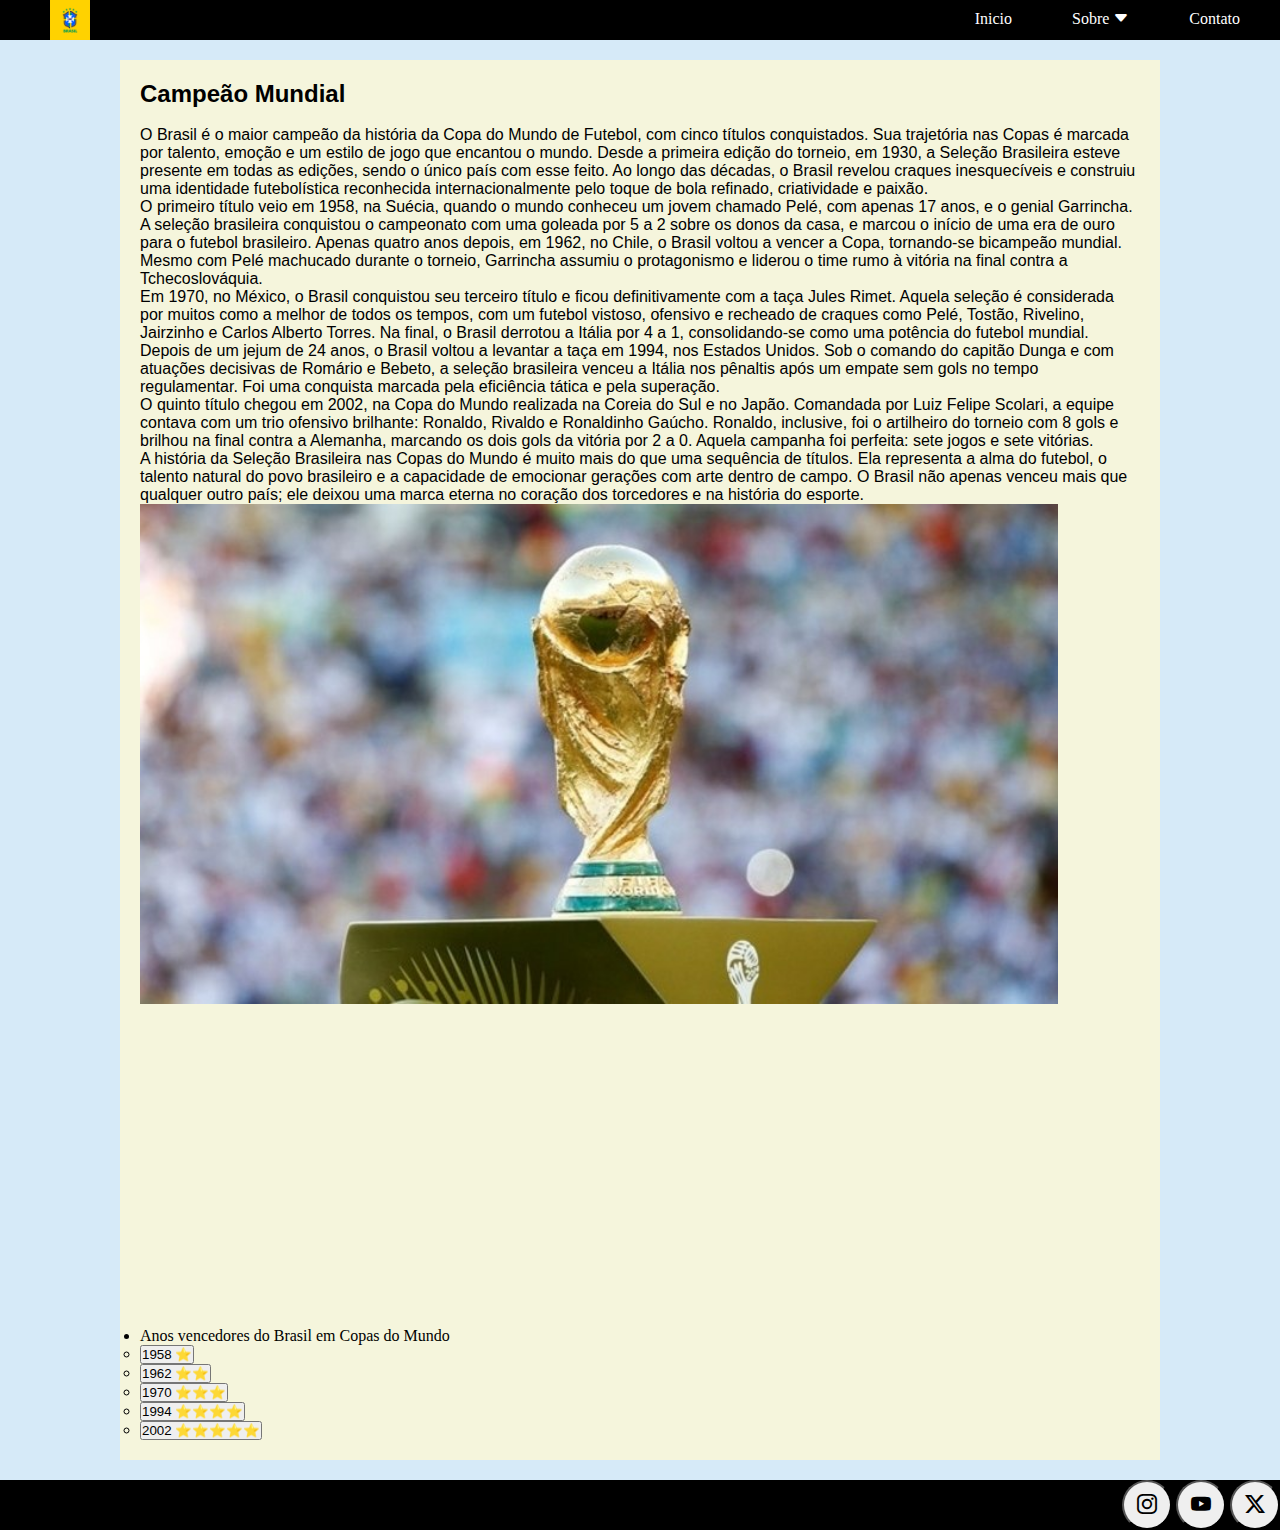
<file: index.html>
<!DOCTYPE html>
<html lang="pt-br">
<head>
    <link rel="icon" type="image/x-icon" href="imagem/asasas.png">
    <link rel="stylesheet" href="https://cdn.jsdelivr.net/npm/bootstrap-icons@1.11.3/font/bootstrap-icons.min.css">
    <link rel="stylesheet" type="text/css" href="css/style.css">
    <meta charset="UTF-8">
    <meta name="viewport" content="width=device-width, initial-scale=1.0">
    <title>Campeão Mundial</title>
</head>
<body>
        
    <div class="header">
        <div class="logo"><img src="imagem/asasas.png"></div>
        <nav>
            <ul>
                <li class="item1"><a href="index.html">Inicio</a></li>
                <li class="dropdown"><a href="#">Sobre <i class="bi bi-caret-down-fill"></i></a>
                    <div class="dropdown-content"> 
                        <ol>
                        <a href="1958.html">1958</a>
                        <a href="1962.html">1962</a>
                        <a href="1970.html">1970</a>
                        <a href="1994.html">1994</a>
                        <a href="2002.html">2002</a>
                        </ol>
                    </div>
                </li>
                <li><a href="contato.html">Contato</a></li>
            </ul>
        </nav>
    </div>
    <div class="centro">
        <h2>
            Campeão Mundial
        </h2>
        <br>
        <p>O Brasil é o maior campeão da história da Copa do Mundo de Futebol, com cinco títulos conquistados. Sua trajetória nas Copas é marcada por talento, emoção e um estilo de jogo que encantou o mundo. Desde a primeira edição do torneio, em 1930, a Seleção Brasileira esteve presente em todas as edições, sendo o único país com esse feito. Ao longo das décadas, o Brasil revelou craques inesquecíveis e construiu uma identidade futebolística reconhecida internacionalmente pelo toque de bola refinado, criatividade e paixão.</p>

    <p>O primeiro título veio em 1958, na Suécia, quando o mundo conheceu um jovem chamado Pelé, com apenas 17 anos, e o genial Garrincha. A seleção brasileira conquistou o campeonato com uma goleada por 5 a 2 sobre os donos da casa, e marcou o início de uma era de ouro para o futebol brasileiro. Apenas quatro anos depois, em 1962, no Chile, o Brasil voltou a vencer a Copa, tornando-se bicampeão mundial. Mesmo com Pelé machucado durante o torneio, Garrincha assumiu o protagonismo e liderou o time rumo à vitória na final contra a Tchecoslováquia.</p>

    <p>Em 1970, no México, o Brasil conquistou seu terceiro título e ficou definitivamente com a taça Jules Rimet. Aquela seleção é considerada por muitos como a melhor de todos os tempos, com um futebol vistoso, ofensivo e recheado de craques como Pelé, Tostão, Rivelino, Jairzinho e Carlos Alberto Torres. Na final, o Brasil derrotou a Itália por 4 a 1, consolidando-se como uma potência do futebol mundial.</p>

    <p>Depois de um jejum de 24 anos, o Brasil voltou a levantar a taça em 1994, nos Estados Unidos. Sob o comando do capitão Dunga e com atuações decisivas de Romário e Bebeto, a seleção brasileira venceu a Itália nos pênaltis após um empate sem gols no tempo regulamentar. Foi uma conquista marcada pela eficiência tática e pela superação.</p>

    <p>O quinto título chegou em 2002, na Copa do Mundo realizada na Coreia do Sul e no Japão. Comandada por Luiz Felipe Scolari, a equipe contava com um trio ofensivo brilhante: Ronaldo, Rivaldo e Ronaldinho Gaúcho. Ronaldo, inclusive, foi o artilheiro do torneio com 8 gols e brilhou na final contra a Alemanha, marcando os dois gols da vitória por 2 a 0. Aquela campanha foi perfeita: sete jogos e sete vitórias.</p>

    <p>A história da Seleção Brasileira nas Copas do Mundo é muito mais do que uma sequência de títulos. Ela representa a alma do futebol, o talento natural do povo brasileiro e a capacidade de emocionar gerações com arte dentro de campo. O Brasil não apenas venceu mais que qualquer outro país; ele deixou uma marca eterna no coração dos torcedores e na história do esporte.</p>
        <img src="imagem/taca-copa-do-mundo-fifa.jpeg">
        <br>
        <iframe width="560" height="315" src="https://www.youtube.com/embed/VplArlh1Htg?si=7HMsVqYyArNVvkl9" title="YouTube video player" frameborder="0" allow="accelerometer; autoplay; clipboard-write; encrypted-media; gyroscope; picture-in-picture; web-share" referrerpolicy="strict-origin-when-cross-origin" allowfullscreen></iframe>
        <ul class="anos-vencedores">
            <li>Anos vencedores do Brasil em Copas do Mundo
                <ul>
                    <li><a href="1958.html"><button>1958 ⭐</button></a></li>
                    <li><a href="1962.html"><button>1962 ⭐⭐</button></a></li>
                    <li><a href="1970.html"><button>1970 ⭐⭐⭐</button></a></li>
                    <li><a href="1994.html"><button>1994 ⭐⭐⭐⭐</button></a></li>
                    <li><a href="2002.html"><button>2002 ⭐⭐⭐⭐⭐</button></a></li>
                </ul>
            </li>
        </ul>
        
    </div>
    <footer>
        <div class="redes-sociais">
            <a href="https://www.instagram.com/cbf_futebol?utm_source=ig_web_button_share_sheet&igsh=ZDNlZDc0MzIxNw=="><button><i class="bi bi-instagram"></i></button></a>
            <a href="https://www.youtube.com/@CBF"><button><i class="bi bi-youtube"></i></button></a>
            <a href="https://x.com/CBF_Futebol"><button><i class="bi bi-twitter-x"></i></button></a>
        </div>
    </footer>
</body>
</html>
</file>
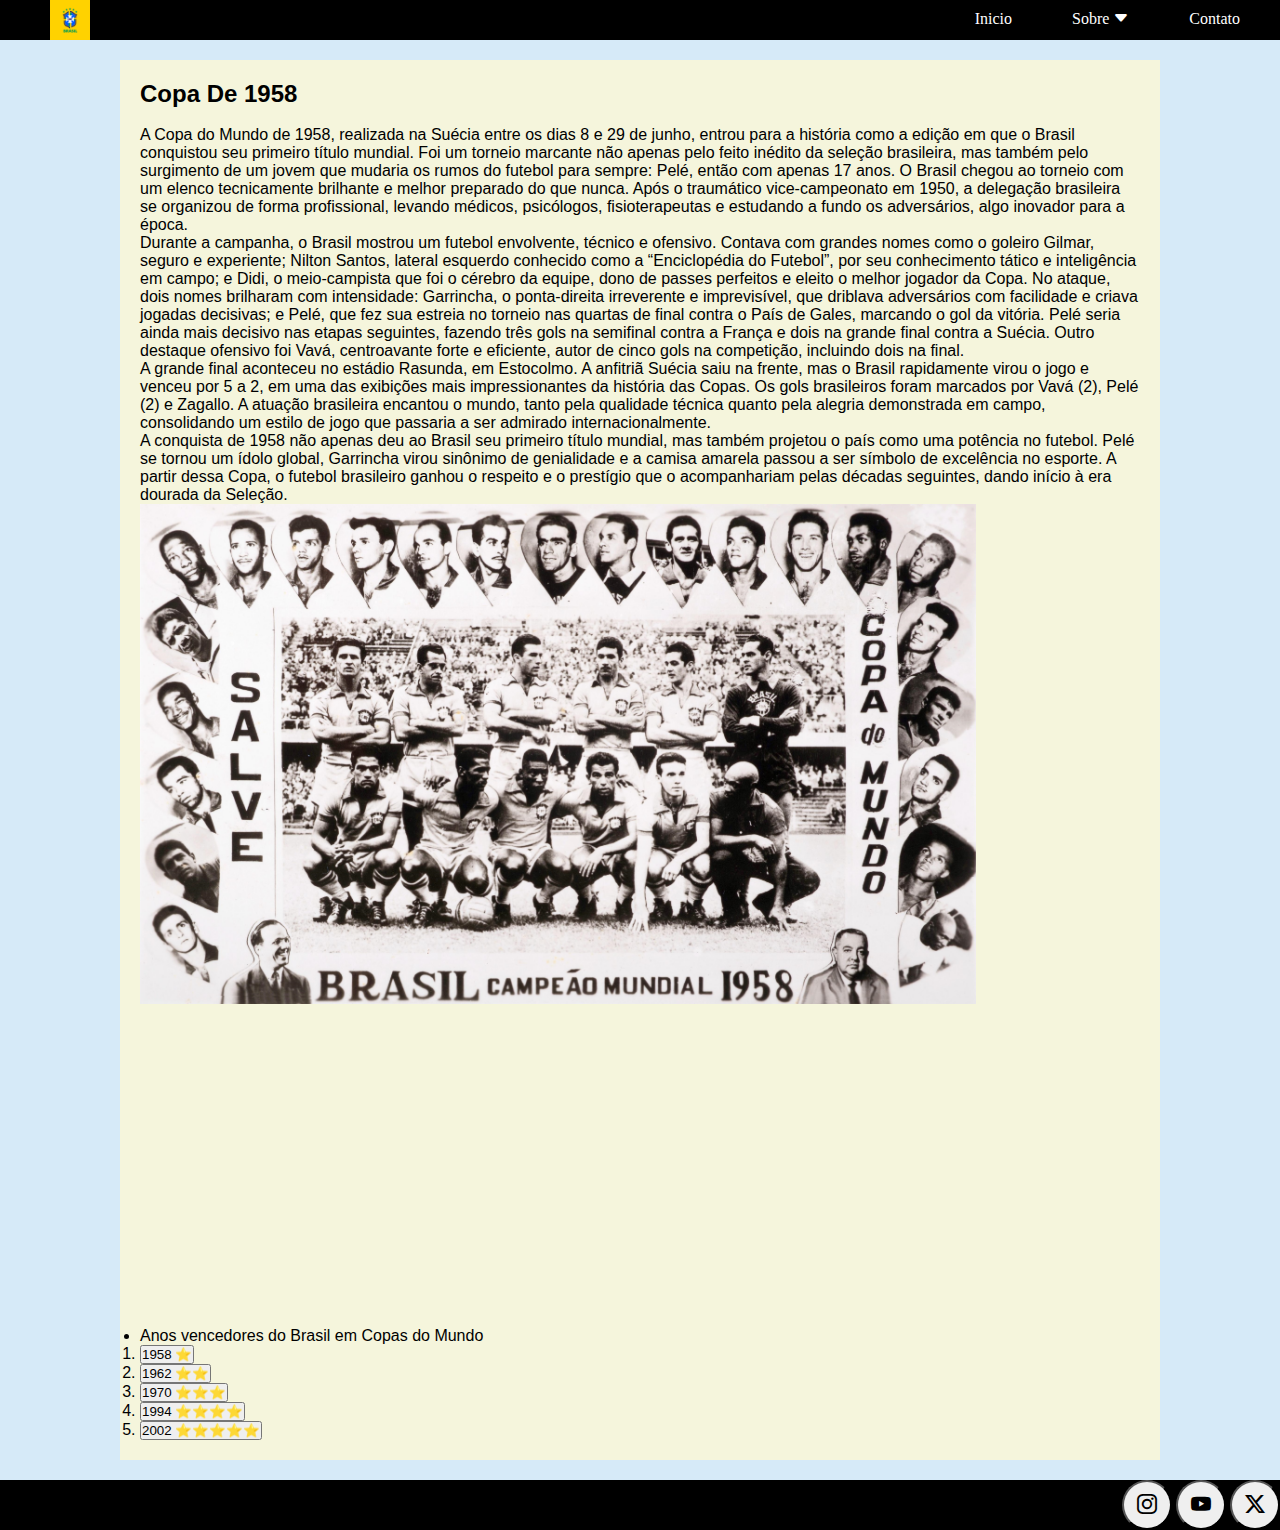
<file: 1958.html>
<!DOCTYPE html>
<html lang="pt-br">
<head>
    <link rel="icon" type="image/x-icon" href="imagem/asasas.png">
    <link rel="stylesheet" href="https://cdn.jsdelivr.net/npm/bootstrap-icons@1.11.3/font/bootstrap-icons.min.css">
    <link rel="stylesheet" type="text/css" href="css/style.css">
    <meta charset="UTF-8">
    <meta name="viewport" content="width=device-width, initial-scale=1.0">
    <title>Copa De 1958</title>
</head>
<body>
        
    <div class="header">
        <div class="logo"><img src="imagem/asasas.png"></div>
        <nav>
            <ul>
                <li class="item1"><a href="index.html">Inicio</a></li>
                <li class="dropdown"><a href="#">Sobre <i class="bi bi-caret-down-fill"></i></a>
                    <div class="dropdown-content"> 
                        <a href="1958.html">1958</a>
                        <a href="1962.html">1962</a>
                        <a href="1970.html">1970</a>
                        <a href="1994.html">1994</a>
                        <a href="2002.html">2002</a>

                    </div>
                </li>
                <li><a href="contato.html">Contato</a></li>
            </ul>
        </nav>
    </div>
    <div class="centro">
        <h2>
            Copa De 1958
        </h2>
        <br>
        <p>A Copa do Mundo de 1958, realizada na Suécia entre os dias 8 e 29 de junho, entrou para a história como a edição em que o Brasil conquistou seu primeiro título mundial. Foi um torneio marcante não apenas pelo feito inédito da seleção brasileira, mas também pelo surgimento de um jovem que mudaria os rumos do futebol para sempre: Pelé, então com apenas 17 anos. O Brasil chegou ao torneio com um elenco tecnicamente brilhante e melhor preparado do que nunca. Após o traumático vice-campeonato em 1950, a delegação brasileira se organizou de forma profissional, levando médicos, psicólogos, fisioterapeutas e estudando a fundo os adversários, algo inovador para a época.</p>

    <p>Durante a campanha, o Brasil mostrou um futebol envolvente, técnico e ofensivo. Contava com grandes nomes como o goleiro Gilmar, seguro e experiente; Nilton Santos, lateral esquerdo conhecido como a “Enciclopédia do Futebol”, por seu conhecimento tático e inteligência em campo; e Didi, o meio-campista que foi o cérebro da equipe, dono de passes perfeitos e eleito o melhor jogador da Copa. No ataque, dois nomes brilharam com intensidade: Garrincha, o ponta-direita irreverente e imprevisível, que driblava adversários com facilidade e criava jogadas decisivas; e Pelé, que fez sua estreia no torneio nas quartas de final contra o País de Gales, marcando o gol da vitória. Pelé seria ainda mais decisivo nas etapas seguintes, fazendo três gols na semifinal contra a França e dois na grande final contra a Suécia. Outro destaque ofensivo foi Vavá, centroavante forte e eficiente, autor de cinco gols na competição, incluindo dois na final.</p>

    <p>A grande final aconteceu no estádio Rasunda, em Estocolmo. A anfitriã Suécia saiu na frente, mas o Brasil rapidamente virou o jogo e venceu por 5 a 2, em uma das exibições mais impressionantes da história das Copas. Os gols brasileiros foram marcados por Vavá (2), Pelé (2) e Zagallo. A atuação brasileira encantou o mundo, tanto pela qualidade técnica quanto pela alegria demonstrada em campo, consolidando um estilo de jogo que passaria a ser admirado internacionalmente.</p>

    <p>A conquista de 1958 não apenas deu ao Brasil seu primeiro título mundial, mas também projetou o país como uma potência no futebol. Pelé se tornou um ídolo global, Garrincha virou sinônimo de genialidade e a camisa amarela passou a ser símbolo de excelência no esporte. A partir dessa Copa, o futebol brasileiro ganhou o respeito e o prestígio que o acompanhariam pelas décadas seguintes, dando início à era dourada da Seleção.</p>
        <img src="imagem/Werner_Haberkorn_-_Salve_Copa_do_Mundo_-_Brasil_Campeão_Mundial_1958,_Acervo_do_Museu_Paulista_da_USP_(cropped).jpg">
        <br>
        <iframe width="560" height="315" src="https://www.youtube.com/embed/1Qbjum2SSpY?si=NzWdflNWAMkEtih2" title="YouTube video player" frameborder="0" allow="accelerometer; autoplay; clipboard-write; encrypted-media; gyroscope; picture-in-picture; web-share" referrerpolicy="strict-origin-when-cross-origin" allowfullscreen></iframe>
       <ul>
            <li>Anos vencedores do Brasil em Copas do Mundo
                <ol>
                    <li><a href="1958.html"><button>1958 ⭐</button></a></li>
                    <li><a href="1962.html"><button>1962 ⭐⭐</button></a></li>
                    <li><a href="1970.html"><button>1970 ⭐⭐⭐</button></a></li>
                    <li><a href="1994.html"><button>1994 ⭐⭐⭐⭐</button></a></li>
                    <li><a href="2002.html"><button>2002 ⭐⭐⭐⭐⭐</button></a></li>
                </ol>
            </li>
        </ul>
        
    </div>
    <footer>
        <div class="redes-sociais">
            <a href="https://www.instagram.com/cbf_futebol?utm_source=ig_web_button_share_sheet&igsh=ZDNlZDc0MzIxNw=="><button><i class="bi bi-instagram"></i></button></a>
            <a href="https://www.youtube.com/@CBF"><button><i class="bi bi-youtube"></i></button></a>
            <a href="https://x.com/CBF_Futebol"><button><i class="bi bi-twitter-x"></i></button></a>
        </div>
    </footer>
</body>
</html>
</file>
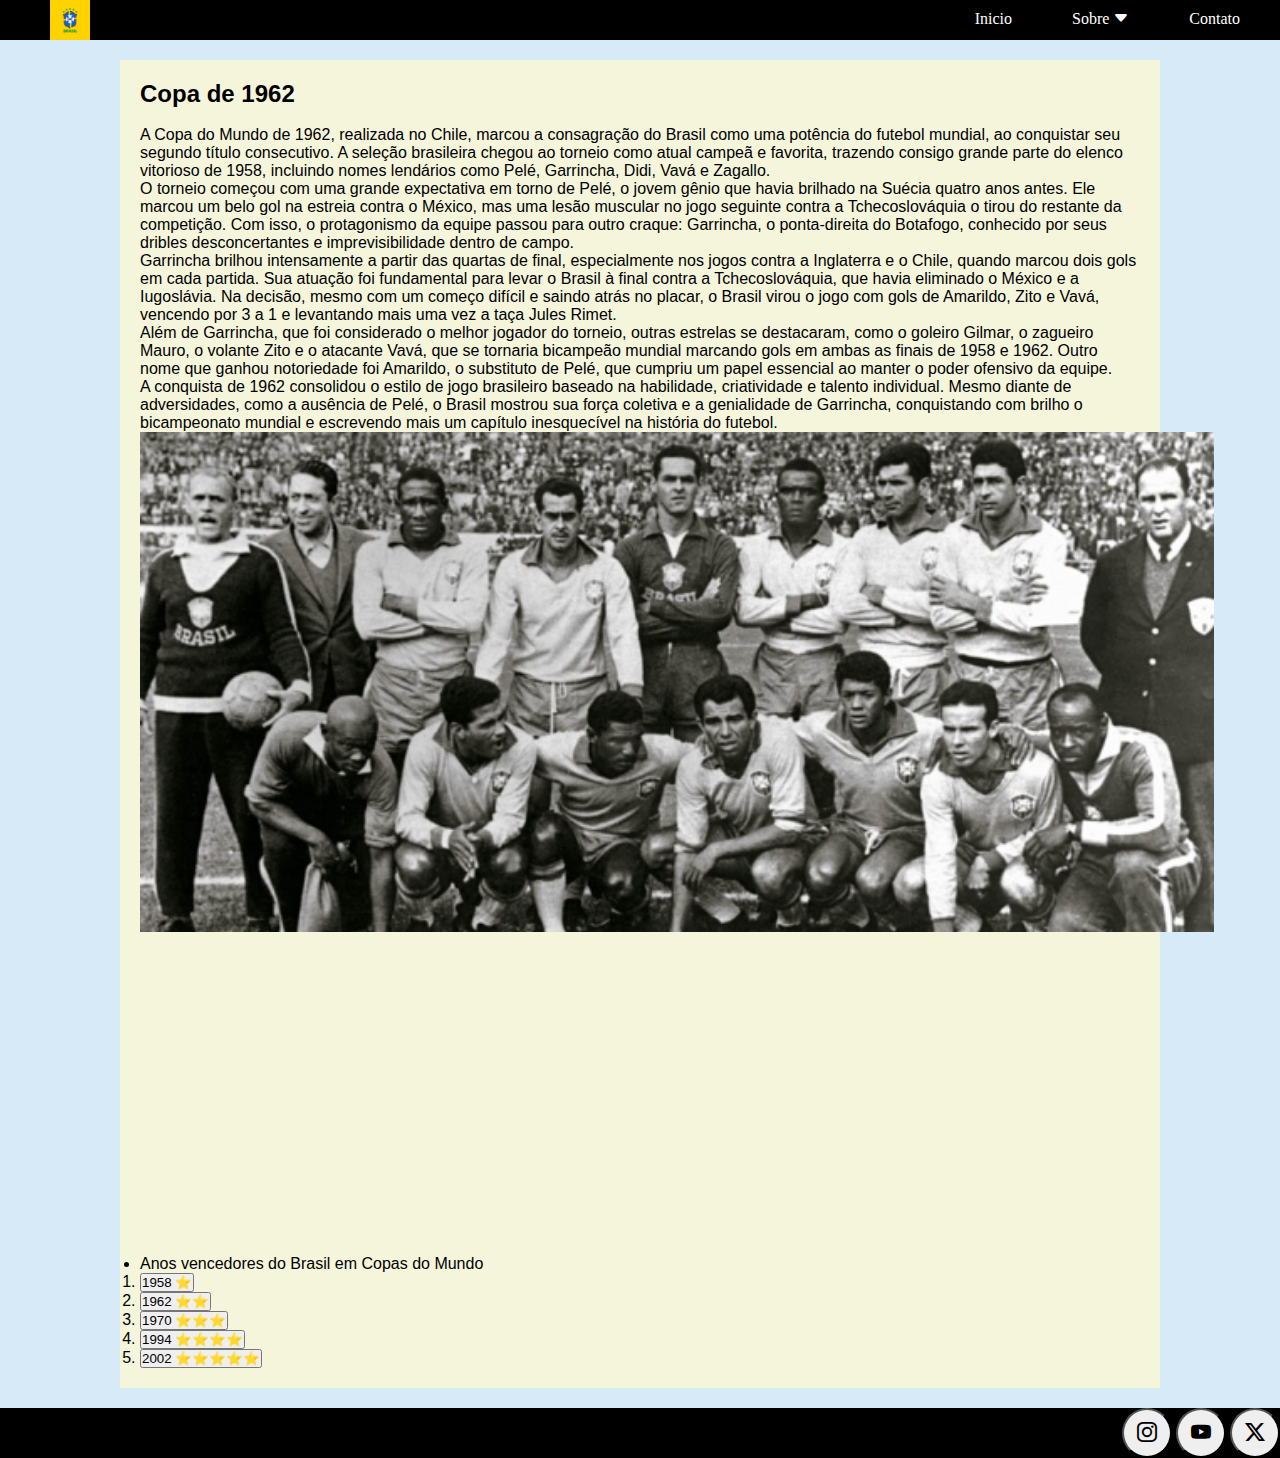
<file: 1962.html>
<!DOCTYPE html>
<html lang="pt-br">
<head>
    <link rel="icon" type="image/x-icon" href="imagem/asasas.png">
    <link rel="stylesheet" href="https://cdn.jsdelivr.net/npm/bootstrap-icons@1.11.3/font/bootstrap-icons.min.css">
    <link rel="stylesheet" type="text/css" href="css/style.css">
    <meta charset="UTF-8">
    <meta name="viewport" content="width=device-width, initial-scale=1.0">
    <title>Copa de 1962</title>
</head>
<body>
        
    <div class="header">
        <div class="logo"><img src="imagem/asasas.png"></div>
        <nav>
            <ul>
                <li class="item1"><a href="index.html">Inicio</a></li>
                <li class="dropdown"><a href="#">Sobre <i class="bi bi-caret-down-fill"></i></a>
                    <div class="dropdown-content"> 
                        <a href="1958.html">1958</a>
                        <a href="1962.html">1962</a>
                        <a href="1970.html">1970</a>
                        <a href="1994.html">1994</a>
                        <a href="2002.html">2002</a>

                    </div>
                </li>
                <li><a href="contato.html">Contato</a></li>
            </ul>
        </nav>
    </div>
    <div class="centro">
        <h2>
            Copa de 1962
        </h2>
        <br>
        <p>A Copa do Mundo de 1962, realizada no Chile, marcou a consagração do Brasil como uma potência do futebol mundial, ao conquistar seu segundo título consecutivo. A seleção brasileira chegou ao torneio como atual campeã e favorita, trazendo consigo grande parte do elenco vitorioso de 1958, incluindo nomes lendários como Pelé, Garrincha, Didi, Vavá e Zagallo.</p>

    <p>O torneio começou com uma grande expectativa em torno de Pelé, o jovem gênio que havia brilhado na Suécia quatro anos antes. Ele marcou um belo gol na estreia contra o México, mas uma lesão muscular no jogo seguinte contra a Tchecoslováquia o tirou do restante da competição. Com isso, o protagonismo da equipe passou para outro craque: Garrincha, o ponta-direita do Botafogo, conhecido por seus dribles desconcertantes e imprevisibilidade dentro de campo.</p>

    <p>Garrincha brilhou intensamente a partir das quartas de final, especialmente nos jogos contra a Inglaterra e o Chile, quando marcou dois gols em cada partida. Sua atuação foi fundamental para levar o Brasil à final contra a Tchecoslováquia, que havia eliminado o México e a Iugoslávia. Na decisão, mesmo com um começo difícil e saindo atrás no placar, o Brasil virou o jogo com gols de Amarildo, Zito e Vavá, vencendo por 3 a 1 e levantando mais uma vez a taça Jules Rimet.</p>

    <p>Além de Garrincha, que foi considerado o melhor jogador do torneio, outras estrelas se destacaram, como o goleiro Gilmar, o zagueiro Mauro, o volante Zito e o atacante Vavá, que se tornaria bicampeão mundial marcando gols em ambas as finais de 1958 e 1962. Outro nome que ganhou notoriedade foi Amarildo, o substituto de Pelé, que cumpriu um papel essencial ao manter o poder ofensivo da equipe.</p>

    <p>A conquista de 1962 consolidou o estilo de jogo brasileiro baseado na habilidade, criatividade e talento individual. Mesmo diante de adversidades, como a ausência de Pelé, o Brasil mostrou sua força coletiva e a genialidade de Garrincha, conquistando com brilho o bicampeonato mundial e escrevendo mais um capítulo inesquecível na história do futebol.</p>
        <img src="imagem/c_0.jpg">
        <br>
        <iframe width="560" height="315" src="https://www.youtube.com/embed/ufAyb9s8NG0?si=71aTa_UkblZuUNs5" title="YouTube video player" frameborder="0" allow="accelerometer; autoplay; clipboard-write; encrypted-media; gyroscope; picture-in-picture; web-share" referrerpolicy="strict-origin-when-cross-origin" allowfullscreen></iframe>
        <ul>
            <li>Anos vencedores do Brasil em Copas do Mundo
                <ol>
                   <li><a href="1958.html"><button>1958 ⭐</button></a></li>
                    <li><a href="1962.html"><button>1962 ⭐⭐</button></a></li>
                    <li><a href="1970.html"><button>1970 ⭐⭐⭐</button></a></li>
                    <li><a href="1994.html"><button>1994 ⭐⭐⭐⭐</button></a></li>
                    <li><a href="2002.html"><button>2002 ⭐⭐⭐⭐⭐</button></a></li>
                </ol>
            </li>
        </ul>
        
    </div>
    <footer>
        <div class="redes-sociais">
            <a href="https://www.instagram.com/cbf_futebol?utm_source=ig_web_button_share_sheet&igsh=ZDNlZDc0MzIxNw=="><button><i class="bi bi-instagram"></i></button></a>
            <a href="https://www.youtube.com/@CBF"><button><i class="bi bi-youtube"></i></button></a>
            <a href="https://x.com/CBF_Futebol"><button><i class="bi bi-twitter-x"></i></button></a>
        </div>
    </footer>
</body>
</html>
</file>
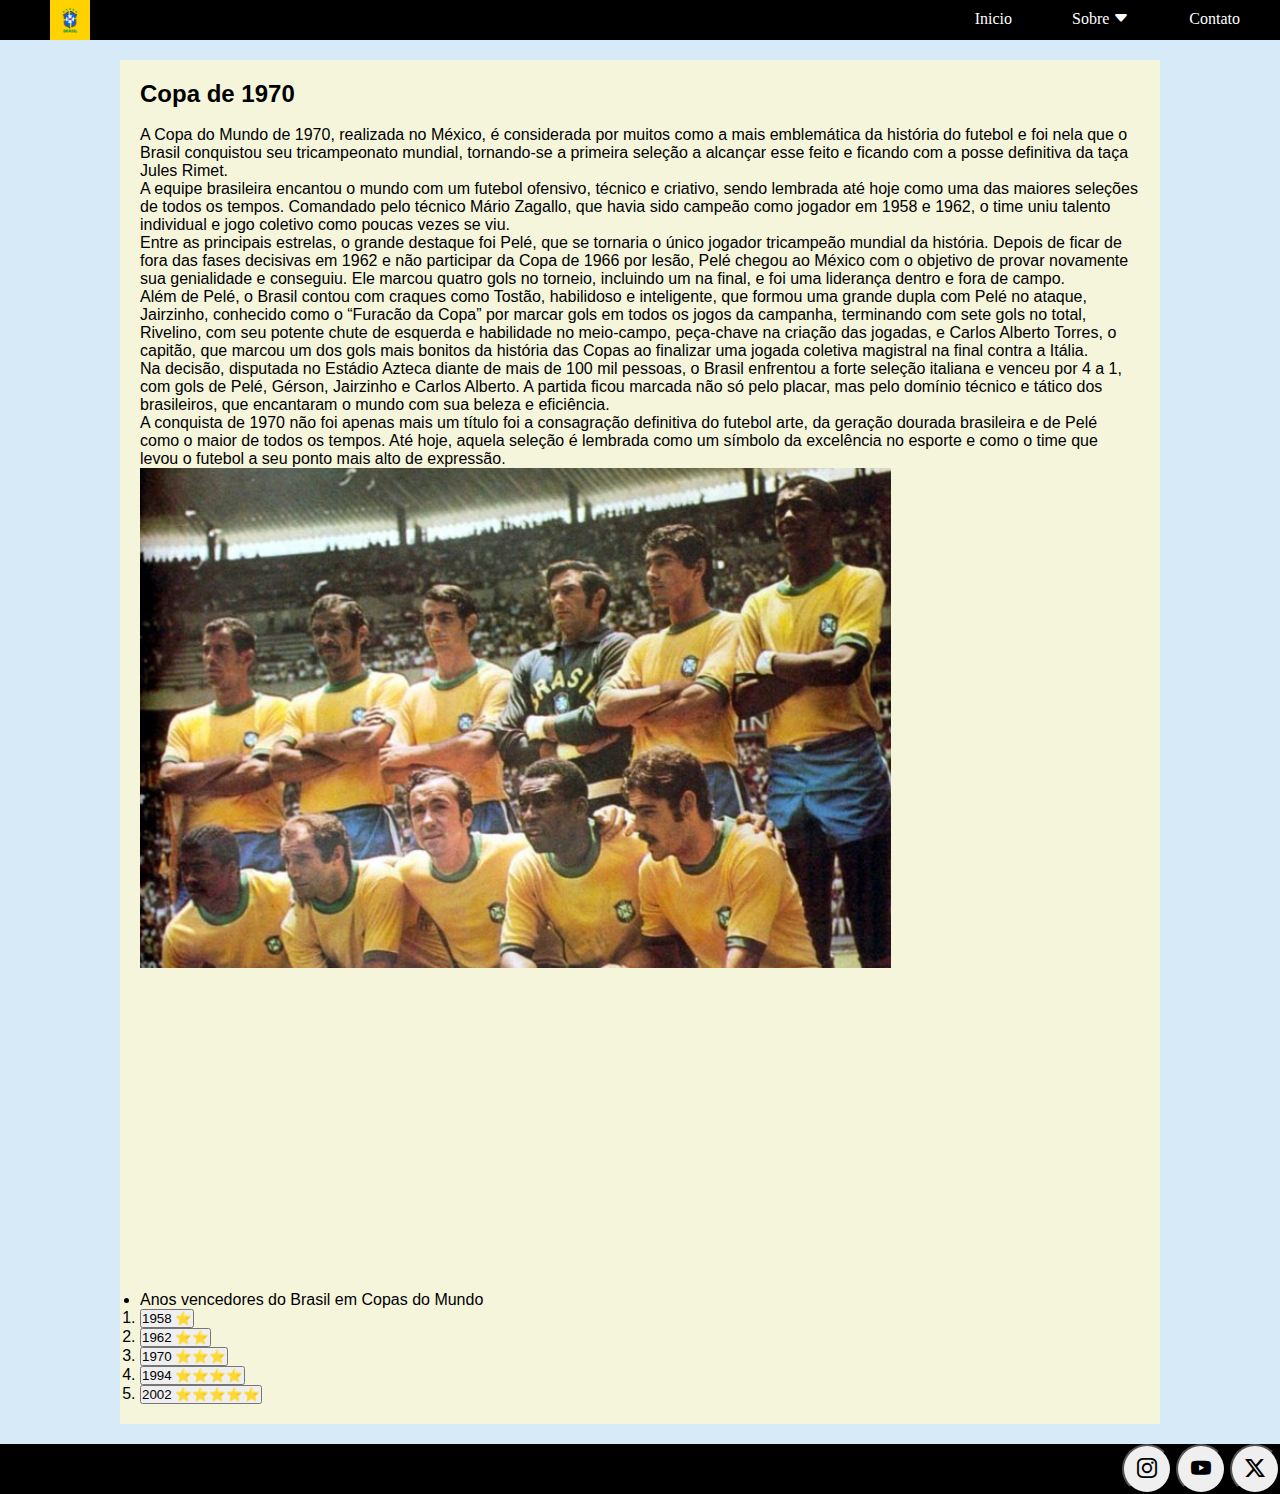
<file: 1970.html>
<!DOCTYPE html>
<html lang="pt-br">
<head>
    <link rel="icon" type="image/x-icon" href="imagem/asasas.png">
    <link rel="stylesheet" href="https://cdn.jsdelivr.net/npm/bootstrap-icons@1.11.3/font/bootstrap-icons.min.css">
    <link rel="stylesheet" type="text/css" href="css/style.css">
    <meta charset="UTF-8">
    <meta name="viewport" content="width=device-width, initial-scale=1.0">
    <title>Copa de 1970</title>
</head>
<body>
        
    <div class="header">
        <div class="logo"><img src="imagem/asasas.png"></div>
        <nav>
            <ul>
                <li class="item1"><a href="index.html">Inicio</a></li>
                <li class="dropdown"><a href="#">Sobre <i class="bi bi-caret-down-fill"></i></a>
                    <div class="dropdown-content"> 
                        <a href="1958.html">1958</a>
                        <a href="1962.html">1962</a>
                        <a href="1970.html">1970</a>
                        <a href="1994.html">1994</a>
                        <a href="2002.html">2002</a>

                    </div>
                </li>
                <li><a href="contato.html">Contato</a></li>
            </ul>
        </nav>
    </div>
    <div class="centro">
        <h2>
            Copa de 1970    
        </h2>
        <br>
        <p>A Copa do Mundo de 1970, realizada no México, é considerada por muitos como a mais emblemática da história do futebol  e foi nela que o Brasil conquistou seu tricampeonato mundial, tornando-se a primeira seleção a alcançar esse feito e ficando com a posse definitiva da taça Jules Rimet.</p>

    <p>A equipe brasileira encantou o mundo com um futebol ofensivo, técnico e criativo, sendo lembrada até hoje como uma das maiores seleções de todos os tempos. Comandado pelo técnico Mário Zagallo, que havia sido campeão como jogador em 1958 e 1962, o time uniu talento individual e jogo coletivo como poucas vezes se viu.</p>

    <p>Entre as principais estrelas, o grande destaque foi Pelé, que se tornaria o único jogador tricampeão mundial da história. Depois de ficar de fora das fases decisivas em 1962 e não participar da Copa de 1966 por lesão, Pelé chegou ao México com o objetivo de provar novamente sua genialidade  e conseguiu. Ele marcou quatro gols no torneio, incluindo um na final, e foi uma liderança dentro e fora de campo.</p>

    <p>Além de Pelé, o Brasil contou com craques como Tostão, habilidoso e inteligente, que formou uma grande dupla com Pelé no ataque, Jairzinho, conhecido como o “Furacão da Copa” por marcar gols em todos os jogos da campanha, terminando com sete gols no total, Rivelino, com seu potente chute de esquerda e habilidade no meio-campo, peça-chave na criação das jogadas, e Carlos Alberto Torres, o capitão, que marcou um dos gols mais bonitos da história das Copas ao finalizar uma jogada coletiva magistral na final contra a Itália.</p>

    <p>Na decisão, disputada no Estádio Azteca diante de mais de 100 mil pessoas, o Brasil enfrentou a forte seleção italiana e venceu por 4 a 1, com gols de Pelé, Gérson, Jairzinho e Carlos Alberto. A partida ficou marcada não só pelo placar, mas pelo domínio técnico e tático dos brasileiros, que encantaram o mundo com sua beleza e eficiência.</p>

    <p>A conquista de 1970 não foi apenas mais um título  foi a consagração definitiva do futebol arte, da geração dourada brasileira e de Pelé como o maior de todos os tempos. Até hoje, aquela seleção é lembrada como um símbolo da excelência no esporte e como o time que levou o futebol a seu ponto mais alto de expressão.</p>
        <img src="imagem/qwoeiqwop.jpg">
        <br>
        <iframe width="560" height="315" src="https://www.youtube.com/embed/4ewdx_mneGo?si=WxIGehbCAzOGaFlk" title="YouTube video player" frameborder="0" allow="accelerometer; autoplay; clipboard-write; encrypted-media; gyroscope; picture-in-picture; web-share" referrerpolicy="strict-origin-when-cross-origin" allowfullscreen></iframe>
        <ul>
            <li>Anos vencedores do Brasil em Copas do Mundo
                <ol>
                    <li><a href="1958.html"><button>1958 ⭐</button></a></li>
                    <li><a href="1962.html"><button>1962 ⭐⭐</button></a></li>
                    <li><a href="1970.html"><button>1970 ⭐⭐⭐</button></a></li>
                    <li><a href="1994.html"><button>1994 ⭐⭐⭐⭐</button></a></li>
                    <li><a href="2002.html"><button>2002 ⭐⭐⭐⭐⭐</button></a></li>
            </li>
        </ul>
        
    </div>
    <footer>
        <div class="redes-sociais">
            <a href="https://www.instagram.com/cbf_futebol?utm_source=ig_web_button_share_sheet&igsh=ZDNlZDc0MzIxNw=="><button><i class="bi bi-instagram"></i></button></a>
            <a href="https://www.youtube.com/@CBF"><button><i class="bi bi-youtube"></i></button></a>
            <a href="https://x.com/CBF_Futebol"><button><i class="bi bi-twitter-x"></i></button></a>
        </div>
    </footer>
</body>
</html>
</file>
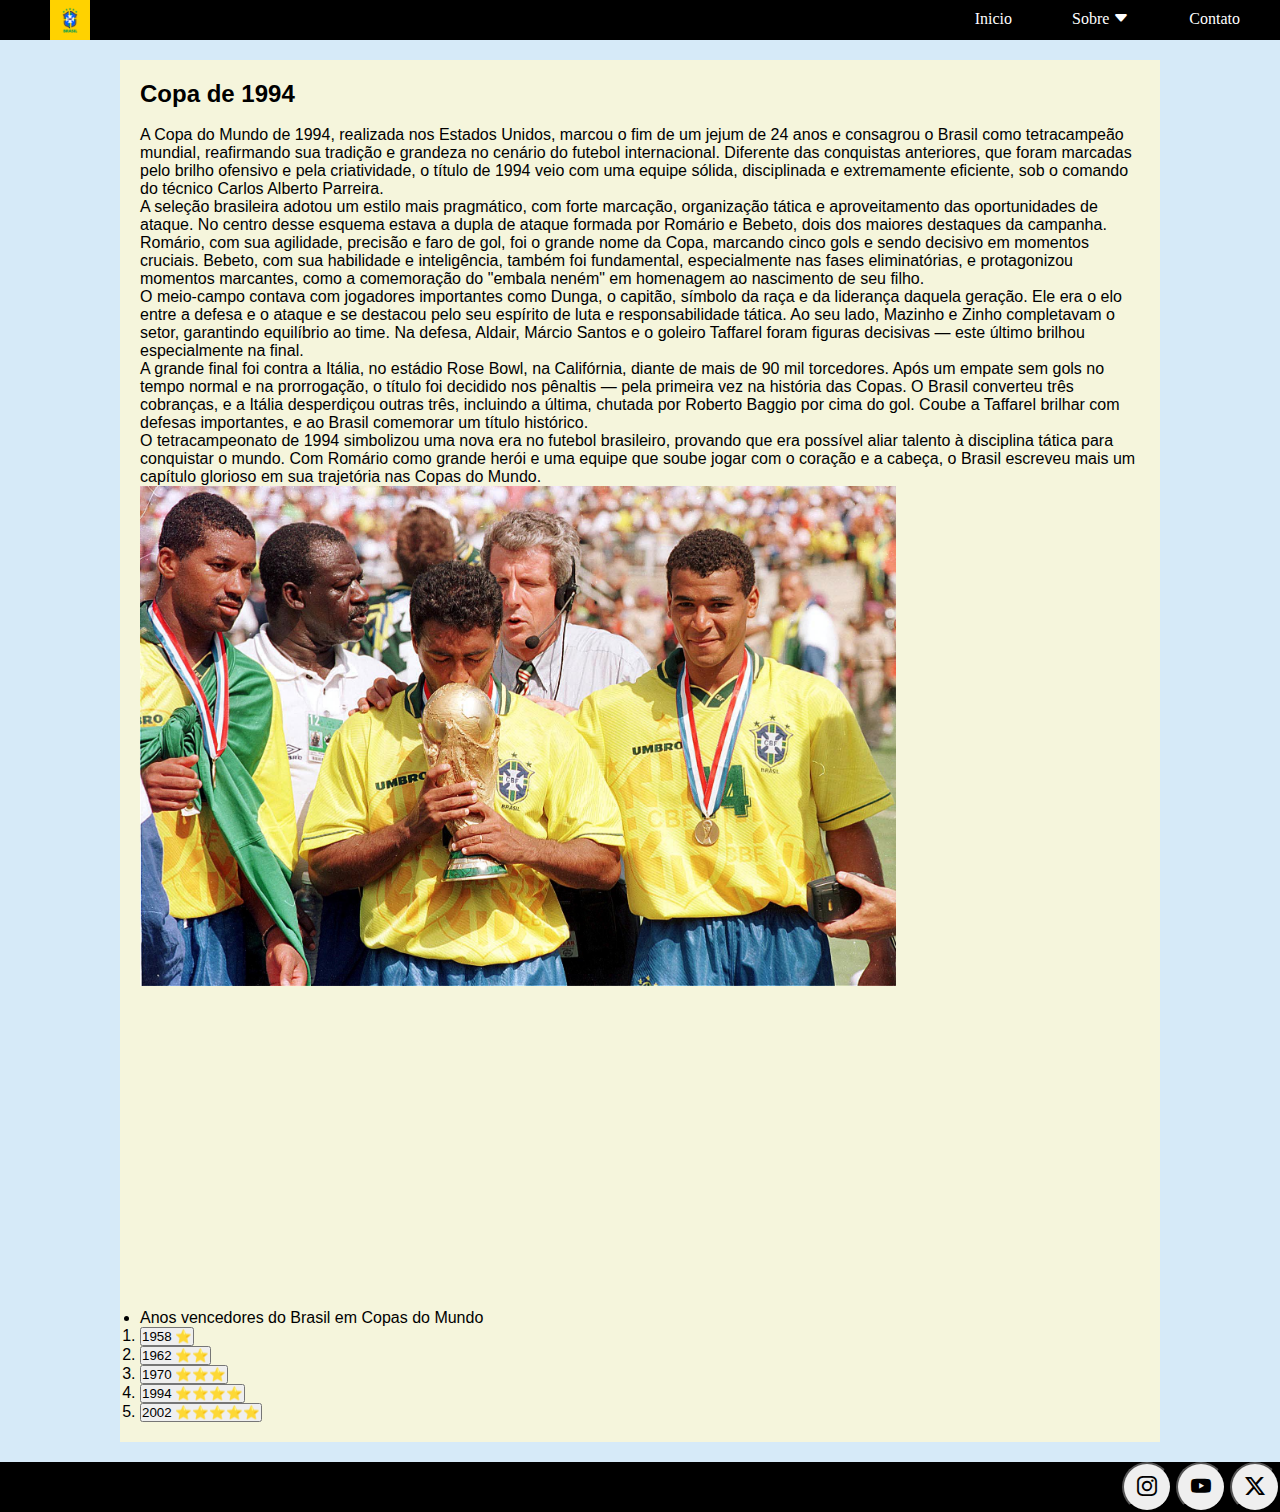
<file: 1994.html>
<!DOCTYPE html>
<html lang="pt-br">
<head>
    <link rel="icon" type="image/x-icon" href="imagem/asasas.png">
    <link rel="stylesheet" href="https://cdn.jsdelivr.net/npm/bootstrap-icons@1.11.3/font/bootstrap-icons.min.css">
    <link rel="stylesheet" type="text/css" href="css/style.css">
    <meta charset="UTF-8">
    <meta name="viewport" content="width=device-width, initial-scale=1.0">
    <title>Copa de 1994</title>
</head>
<body>
        
    <div class="header">
        <div class="logo"><img src="imagem/asasas.png"></div>
        <nav>
            <ul>
                <li class="item1"><a href="index.html">Inicio</a></li>
                <li class="dropdown"><a href="#">Sobre <i class="bi bi-caret-down-fill"></i></a>
                    <div class="dropdown-content"> 
                        <a href="1958.html">1958</a>
                        <a href="1962.html">1962</a>
                        <a href="1970.html">1970</a>
                        <a href="1994.html">1994</a>
                        <a href="2002.html">2002</a>

                    </div>
                </li>
                <li><a href="contato.html">Contato</a></li>
            </ul>
        </nav>
    </div>
    
    <div class="centro">
        <h2>
            Copa de 1994    
        </h2>
        <br>
        <p>A Copa do Mundo de 1994, realizada nos Estados Unidos, marcou o fim de um jejum de 24 anos e consagrou o Brasil como tetracampeão mundial, reafirmando sua tradição e grandeza no cenário do futebol internacional. Diferente das conquistas anteriores, que foram marcadas pelo brilho ofensivo e pela criatividade, o título de 1994 veio com uma equipe sólida, disciplinada e extremamente eficiente, sob o comando do técnico Carlos Alberto Parreira.</p>

    <p>A seleção brasileira adotou um estilo mais pragmático, com forte marcação, organização tática e aproveitamento das oportunidades de ataque. No centro desse esquema estava a dupla de ataque formada por Romário e Bebeto, dois dos maiores destaques da campanha. Romário, com sua agilidade, precisão e faro de gol, foi o grande nome da Copa, marcando cinco gols e sendo decisivo em momentos cruciais. Bebeto, com sua habilidade e inteligência, também foi fundamental, especialmente nas fases eliminatórias, e protagonizou momentos marcantes, como a comemoração do "embala neném" em homenagem ao nascimento de seu filho.</p>

    <p>O meio-campo contava com jogadores importantes como Dunga, o capitão, símbolo da raça e da liderança daquela geração. Ele era o elo entre a defesa e o ataque e se destacou pelo seu espírito de luta e responsabilidade tática. Ao seu lado, Mazinho e Zinho completavam o setor, garantindo equilíbrio ao time. Na defesa, Aldair, Márcio Santos e o goleiro Taffarel foram figuras decisivas — este último brilhou especialmente na final.</p>

    <p>A grande final foi contra a Itália, no estádio Rose Bowl, na Califórnia, diante de mais de 90 mil torcedores. Após um empate sem gols no tempo normal e na prorrogação, o título foi decidido nos pênaltis — pela primeira vez na história das Copas. O Brasil converteu três cobranças, e a Itália desperdiçou outras três, incluindo a última, chutada por Roberto Baggio por cima do gol. Coube a Taffarel brilhar com defesas importantes, e ao Brasil comemorar um título histórico.</p>

    <p>O tetracampeonato de 1994 simbolizou uma nova era no futebol brasileiro, provando que era possível aliar talento à disciplina tática para conquistar o mundo. Com Romário como grande herói e uma equipe que soube jogar com o coração e a cabeça, o Brasil escreveu mais um capítulo glorioso em sua trajetória nas Copas do Mundo.</p>
        <img src="imagem/c0089.jpg124601.124701.jpg">
        <br>
        <iframe width="560" height="315" src="https://www.youtube.com/embed/eddbp01QCgI?si=KVmOiT-szeIDXFaL" title="YouTube video player" frameborder="0" allow="accelerometer; autoplay; clipboard-write; encrypted-media; gyroscope; picture-in-picture; web-share" referrerpolicy="strict-origin-when-cross-origin" allowfullscreen></iframe>
        <ul>
            <li>Anos vencedores do Brasil em Copas do Mundo
                <ol>
                    <li><a href="1958.html"><button>1958 ⭐</button></a></li>
                    <li><a href="1962.html"><button>1962 ⭐⭐</button></a></li>
                    <li><a href="1970.html"><button>1970 ⭐⭐⭐</button></a></li>
                    <li><a href="1994.html"><button>1994 ⭐⭐⭐⭐</button></a></li>
                    <li><a href="2002.html"><button>2002 ⭐⭐⭐⭐⭐</button></a></li>
                </ol>
            </li>
        </ul>
        
    </div>
    <footer>
        <div class="redes-sociais">
            <a href="https://www.instagram.com/cbf_futebol?utm_source=ig_web_button_share_sheet&igsh=ZDNlZDc0MzIxNw=="><button><i class="bi bi-instagram"></i></button></a>
            <a href="https://www.youtube.com/@CBF"><button><i class="bi bi-youtube"></i></button></a>
            <a href="https://x.com/CBF_Futebol"><button><i class="bi bi-twitter-x"></i></button></a>
        </div>
    </footer>
</body>
</html>
</file>
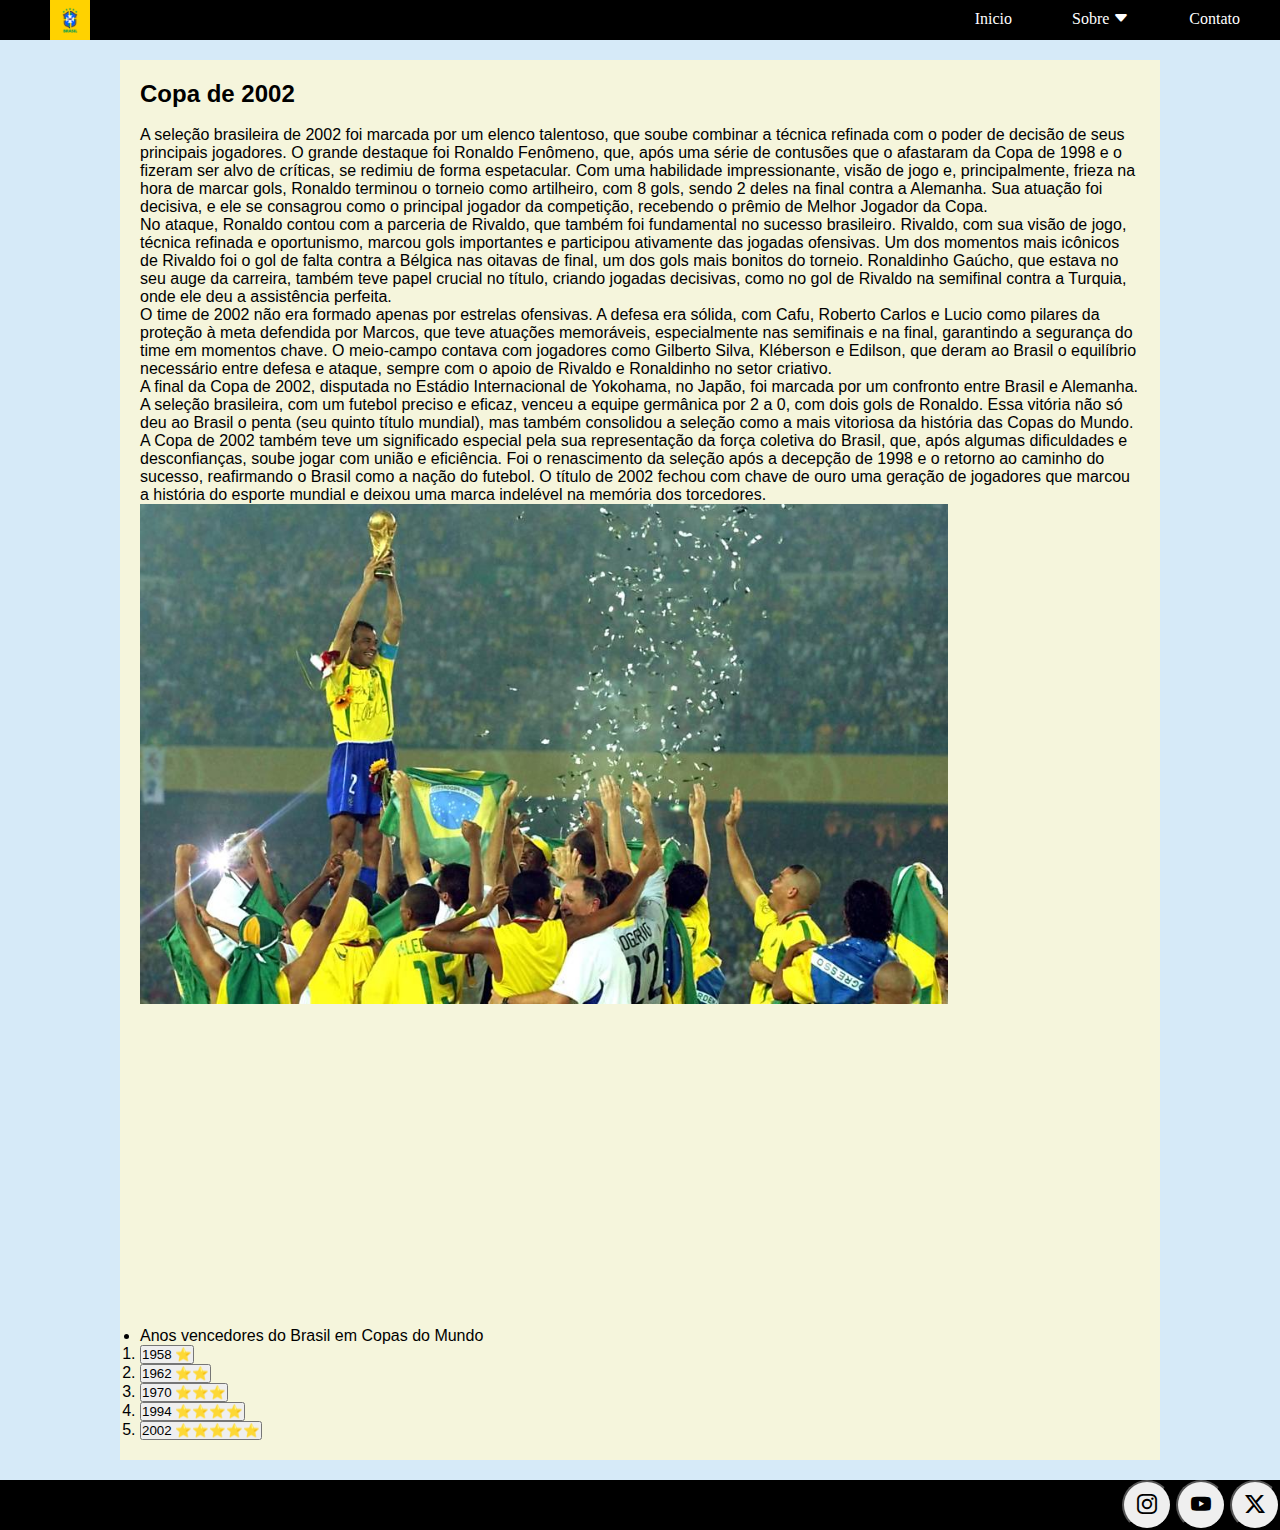
<file: 2002.html>
<!DOCTYPE html>
<html lang="pt-br">
<head>
    <link rel="icon" type="image/x-icon" href="imagem/asasas.png">
    <link rel="stylesheet" href="https://cdn.jsdelivr.net/npm/bootstrap-icons@1.11.3/font/bootstrap-icons.min.css">
    <link rel="stylesheet" type="text/css" href="css/style.css">
    <meta charset="UTF-8">
    <meta name="viewport" content="width=device-width, initial-scale=1.0">
    <title>Copa de 2002</title>
</head>
<body>
        
    <div class="header">
        <div class="logo"><img src="imagem/asasas.png"></div>
        <nav>
            <ul>
                <li class="item1"><a href="index.html">Inicio</a></li>
                <li class="dropdown"><a href="#">Sobre <i class="bi bi-caret-down-fill"></i></a>
                    <div class="dropdown-content"> 
                        <a href="1958.html">1958</a>
                        <a href="1962.html">1962</a>
                        <a href="1970.html">1970</a>
                        <a href="1994.html">1994</a>
                        <a href="2002.html">2002</a>

                    </div>
                </li>
                <li><a href="contato.html">Contato</a></li>
            </ul>
        </nav>
    </div>
    <div class="centro">
        <h2>
            Copa de 2002    
        </h2>
        <br>
        <p>A seleção brasileira de 2002 foi marcada por um elenco talentoso, que soube combinar a técnica refinada com o poder de decisão de seus principais jogadores. O grande destaque foi Ronaldo Fenômeno, que, após uma série de contusões que o afastaram da Copa de 1998 e o fizeram ser alvo de críticas, se redimiu de forma espetacular. Com uma habilidade impressionante, visão de jogo e, principalmente, frieza na hora de marcar gols, Ronaldo terminou o torneio como artilheiro, com 8 gols, sendo 2 deles na final contra a Alemanha. Sua atuação foi decisiva, e ele se consagrou como o principal jogador da competição, recebendo o prêmio de Melhor Jogador da Copa.</p>

    <p>No ataque, Ronaldo contou com a parceria de Rivaldo, que também foi fundamental no sucesso brasileiro. Rivaldo, com sua visão de jogo, técnica refinada e oportunismo, marcou gols importantes e participou ativamente das jogadas ofensivas. Um dos momentos mais icônicos de Rivaldo foi o gol de falta contra a Bélgica nas oitavas de final, um dos gols mais bonitos do torneio. Ronaldinho Gaúcho, que estava no seu auge da carreira, também teve papel crucial no título, criando jogadas decisivas, como no gol de Rivaldo na semifinal contra a Turquia, onde ele deu a assistência perfeita.</p>

    <p>O time de 2002 não era formado apenas por estrelas ofensivas. A defesa era sólida, com Cafu, Roberto Carlos e Lucio como pilares da proteção à meta defendida por Marcos, que teve atuações memoráveis, especialmente nas semifinais e na final, garantindo a segurança do time em momentos chave. O meio-campo contava com jogadores como Gilberto Silva, Kléberson e Edilson, que deram ao Brasil o equilíbrio necessário entre defesa e ataque, sempre com o apoio de Rivaldo e Ronaldinho no setor criativo.</p>

    <p>A final da Copa de 2002, disputada no Estádio Internacional de Yokohama, no Japão, foi marcada por um confronto entre Brasil e Alemanha. A seleção brasileira, com um futebol preciso e eficaz, venceu a equipe germânica por 2 a 0, com dois gols de Ronaldo. Essa vitória não só deu ao Brasil o penta (seu quinto título mundial), mas também consolidou a seleção como a mais vitoriosa da história das Copas do Mundo.</p>

    <p> A Copa de 2002 também teve um significado especial pela sua representação da força coletiva do Brasil, que, após algumas dificuldades e desconfianças, soube jogar com união e eficiência. Foi o renascimento da seleção após a decepção de 1998 e o retorno ao caminho do sucesso, reafirmando o Brasil como a nação do futebol. O título de 2002 fechou com chave de ouro uma geração de jogadores que marcou a história do esporte mundial e deixou uma marca indelével na memória dos torcedores.</p>
        <img src="imagem/a162759-970x600-1.jpeg">
        <br>
        <iframe width="560" height="315" src="https://www.youtube.com/embed/FSBJCD9-EHE?si=gqf2_d5Vc-pKTpfF" title="YouTube video player" frameborder="0" allow="accelerometer; autoplay; clipboard-write; encrypted-media; gyroscope; picture-in-picture; web-share" referrerpolicy="strict-origin-when-cross-origin" allowfullscreen></iframe>
        <ul>
            <li>Anos vencedores do Brasil em Copas do Mundo
                <ol>
                    <li><a href="1958.html"><button>1958 ⭐</button></a></li>
                    <li><a href="1962.html"><button>1962 ⭐⭐</button></a></li>
                    <li><a href="1970.html"><button>1970 ⭐⭐⭐</button></a></li>
                    <li><a href="1994.html"><button>1994 ⭐⭐⭐⭐</button></a></li>
                    <li><a href="2002.html"><button>2002 ⭐⭐⭐⭐⭐</button></a></li>
                </ol>
            </li>
        </ul>
        
    </div>
    <footer>
        <div class="redes-sociais">
            <a href="https://www.instagram.com/cbf_futebol?utm_source=ig_web_button_share_sheet&igsh=ZDNlZDc0MzIxNw=="><button><i class="bi bi-instagram"></i></button></a>
            <a href="https://www.youtube.com/@CBF"><button><i class="bi bi-youtube"></i></button></a>
            <a href="https://x.com/CBF_Futebol"><button><i class="bi bi-twitter-x"></i></button></a>
        </div>
    </footer>
</body>
</html>
</file>
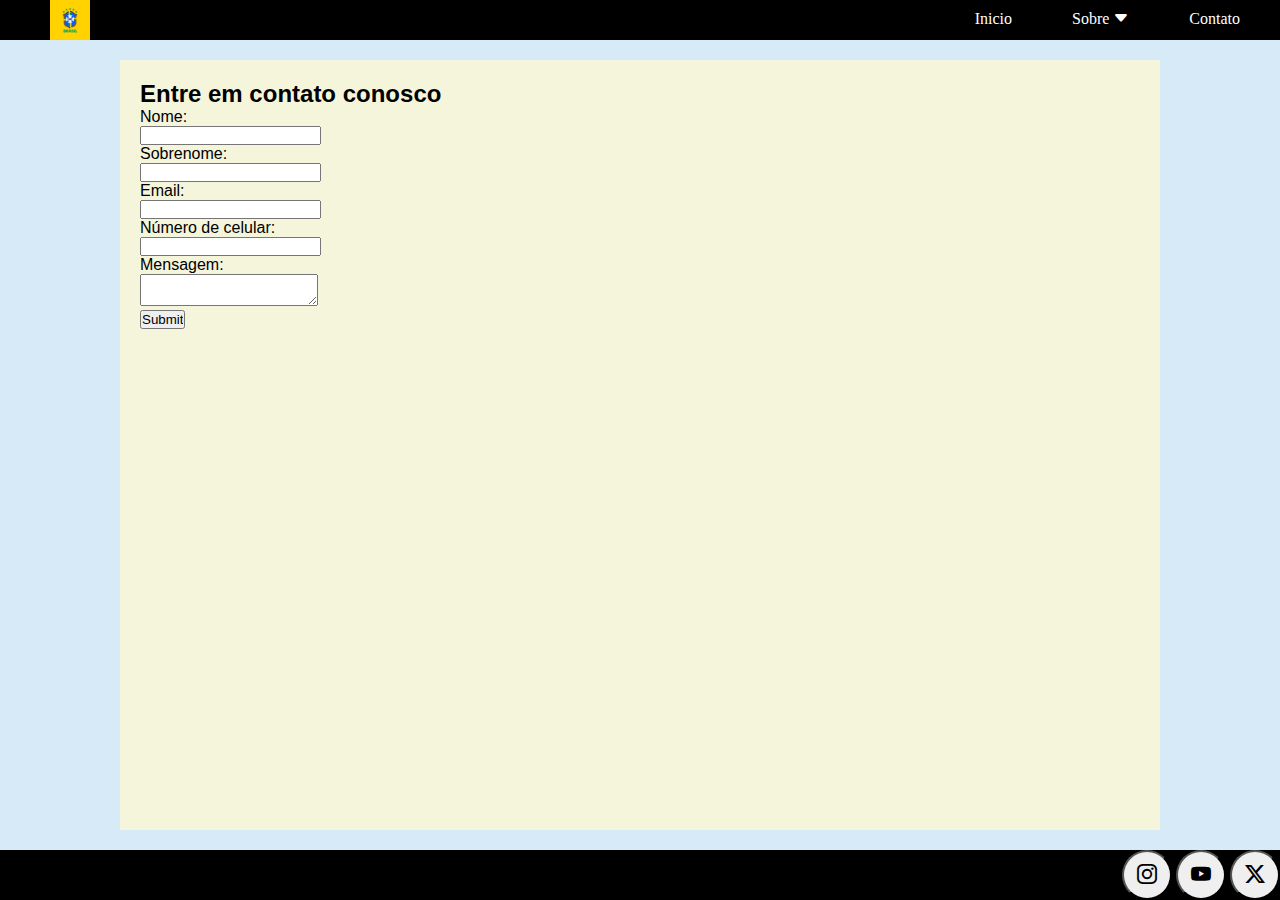
<file: contato.html>
<!DOCTYPE html>
<html lang="pt-br">
<head>
    <link rel="icon" type="image/x-icon" href="imagem/asasas.png">
    <link rel="stylesheet" href="https://cdn.jsdelivr.net/npm/bootstrap-icons@1.11.3/font/bootstrap-icons.min.css">
    <link rel="stylesheet" type="text/css" href="css/style.css">
    <meta charset="UTF-8">
    <meta name="viewport" content="width=device-width, initial-scale=1.0">
    <title>Entre em Contato</title>
</head>
<body>
        
    <div class="header">
        <div class="logo"><img src="imagem/asasas.png"></div>
        <nav>
            <ul>
                <li class="item1"><a href="index.html">Inicio</a></li>
                <li class="dropdown"><a href="#">Sobre <i class="bi bi-caret-down-fill"></i></a>
                    <div class="dropdown-content"> 
                        <ol>
                        <a href="1958.html">1958</a>
                        <a href="1962.html">1962</a>
                        <a href="1970.html">1970</a>
                        <a href="1994.html">1994</a>
                        <a href="2002.html">2002</a>
                        </ol>
                    </div>
                </li>
                <li><a href="contato.html">Contato</a></li>
            </ul>
        </nav>
    </div>
    <div class="centro">
        <h2>Entre em contato conosco</h2>
        <form>
            <label for="fname">Nome:</label><br>
            <input type="text" id="fname" name="fname" value=""><br>
            <label for="lname">Sobrenome:</label><br>
            <input type="text" id="lname" name="lname" value=""><br>
            <label for="email">Email:</label><br>
            <input type="text" id="email" name="email" value=""><br>
            <label for="celular">Número de celular:</label><br>
            <input type="number" id="celular" name="celular" value=""><br>
            <label for="mensagem">Mensagem:</label><br>
            <textarea id="mensagem" name="mensagem" value=""></textarea><br>
            <input type="submit" value="Submit">
        </form> 
    </div>
    <footer>
        <div class="redes-sociais">
            <a href="https://www.instagram.com/cbf_futebol?utm_source=ig_web_button_share_sheet&igsh=ZDNlZDc0MzIxNw=="><button><i class="bi bi-instagram"></i></button></a>
            <a href="https://www.youtube.com/@CBF"><button><i class="bi bi-youtube"></i></button></a>
            <a href="https://x.com/CBF_Futebol"><button><i class="bi bi-twitter-x"></i></button></a>
        </div>
    </footer>
</body>
</html>
</file>
<file: css/style.css>
*{
    margin: 0;
    padding: 0;
}

body{
    width: 100%;
    background-color: #d6eaf8;
    height: 100vh;
    display: flex;
    flex-direction: column;
}

.header{ 
    top: 0px;
    display: flex;
    background-color: black; 
    height: 40px;
    justify-content: space-between;
    width: 100%; 
    color: white; 
    text-align: center;
}

.logo{
    align-content: center;
    font-size: 24px;
    margin-left: 50px;
}

.logo img{
    height: 100%;

}

img{

    height: 500px;
}

nav ul{
    display: flex;
    align-items: center;
    justify-content: center;
    list-style-type: none;
}

nav ul li{
    align-self: flex-start;
    display: inline;
    margin-right: 20px;
}

nav ul li a{
    color: white;
    padding: 10px 20px;
    text-decoration: none;
    font-weight: 600px;
    display: block;
    transition: .2s;
}

nav ul li a:hover{
    background-color: white;
    color: black;
    box-shadow: inset 0 0 8px black;
}

.dropdown {
  position: relative;
  display: inline-block;
}

.dropdown-content {
  display: none;
  position: absolute;
  min-width: 160px;
  padding: 12px 16px;
  z-index: 1;
  background-color: black;
  color: white;
}

.dropdown:hover .dropdown-content {
  display: block;
}

.centro{
    font-family: Arial;

    flex: 1;
    background-color: beige;
    margin: 20px;
    padding: 20px;
    margin-left: 120px;
    margin-right: 120px;
}

.anos-vencedores{
    font-family: 'Times New Roman';
}

nav{
    font-family: 'Comic Sans MS';
}

h2{
    color: black;
}

p{
    color: black;
}

section{
    width: 1000px;
    margin: auto;
    background: beige;
    padding: 20px;
    border-radius: 15px;
    margin-top: 20px;
    margin-bottom: 20px;

}

.redes-sociais button{
    width: 50px;
    height: 50px;
    font-size: 20px;
    border-radius: 50px;
    cursor: pointer;
}

footer{
    background-color: black;
    height: 100px;
    height: 50px;
    color: white;
    text-align: end;
}
</file>
